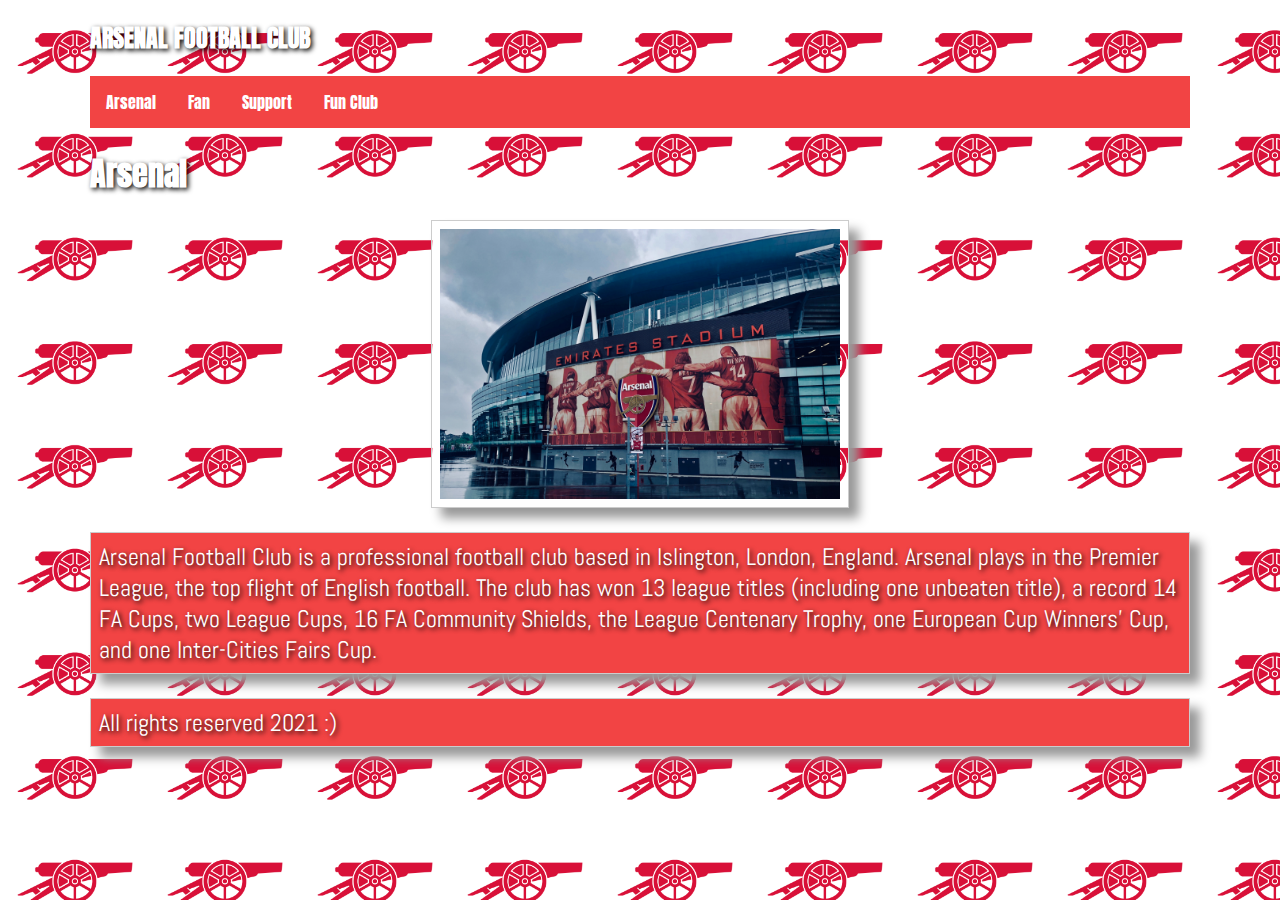
<file: index.html>
<!DOCTYPE html>
<html>
	<head>
		<title>Arsenal</title>
		<link rel="preconnect" href="https://fonts.googleapis.com">
<link rel="preconnect" href="https://fonts.gstatic.com" crossorigin>
<link href="https://fonts.googleapis.com/css2?family=Abel&display=swap" rel="stylesheet">
		<link rel="preconnect" href="https://fonts.googleapis.com">
<link rel="preconnect" href="https://fonts.gstatic.com" crossorigin>
<link href="https://fonts.googleapis.com/css2?family=Anton&display=swap" rel="stylesheet">
		<link rel="stylesheet" href="style.css">
		</head>
		<body>
		    <div id="container">
	        <header>
               <h2>ARSENAL FOOTBALL CLUB</h2>
			   <nav>
			   <ul>
  <li><a class="active" href="index.html">Arsenal</a></li>
  <li><a href="Fan.html">Fan</a></li>
  <li><a href="Support.html">Support</a></li>
  <li><a href="Fun Club.html">Fun Club</a></li>
</ul>
			   </nav>
            </header>			
		    <main>
		        <h1>Arsenal</h1>
				<img id="big-pic" src="afcstadium.jpg" alt="AFC Stadium">
				<p>Arsenal Football Club is a professional football club based in Islington, London, England. Arsenal plays in the Premier League, the top flight of English football. The club has won 13 league titles (including one unbeaten title), a record 14 FA Cups, two League Cups, 16 FA Community Shields, the League Centenary Trophy, one European Cup Winners' Cup, and one Inter-Cities Fairs Cup.</p>
			</main>
			<footer>
			<p>All rights reserved 2021 :)</p>
			</footer>
			</div>
		</body>
</html>
</file>
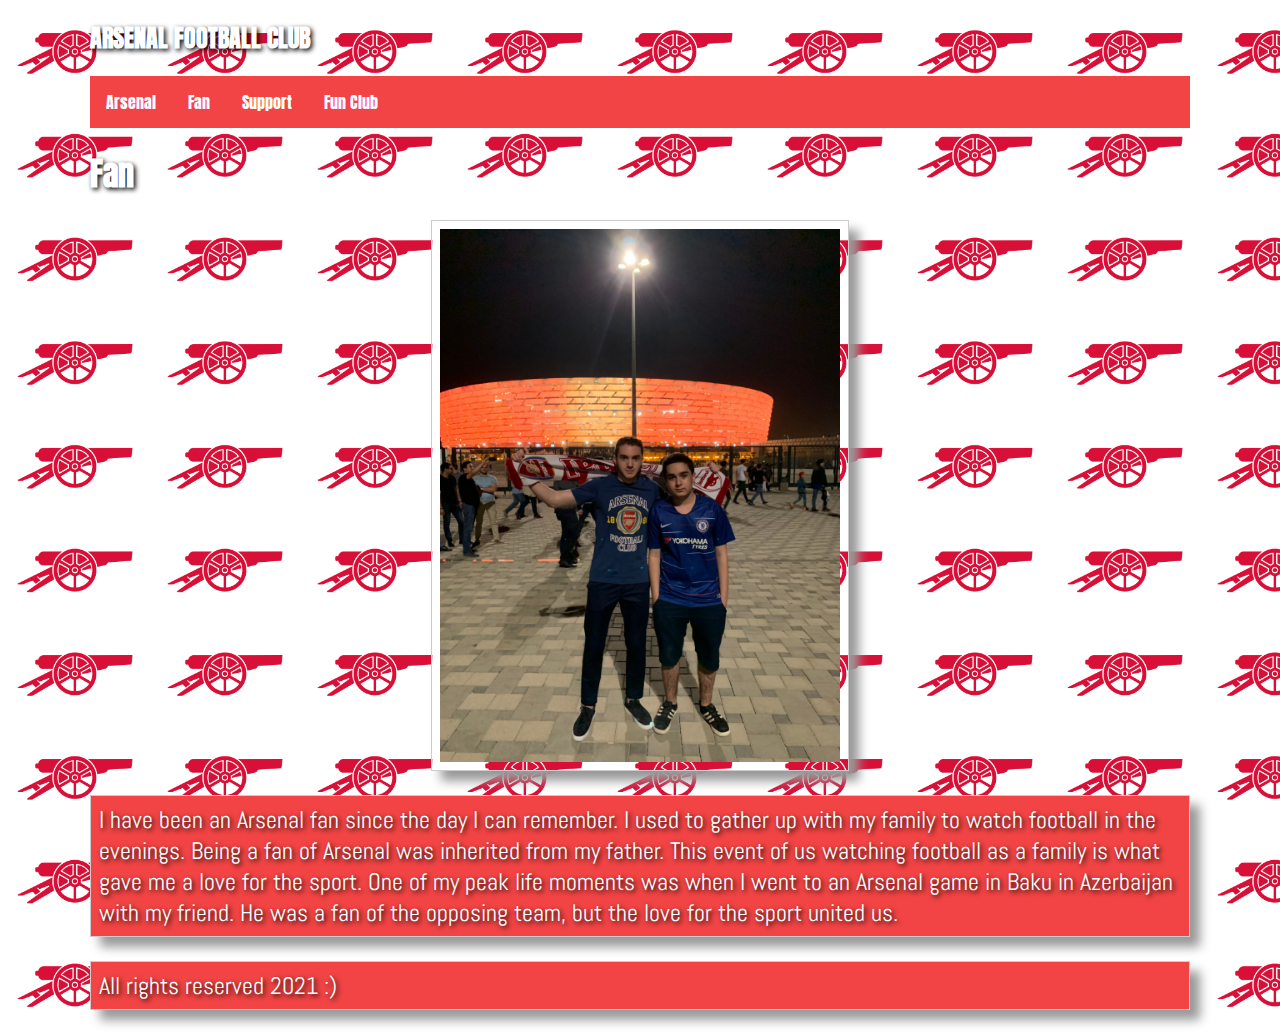
<file: Fan.html>
<!DOCTYPE html>
<html>
	<head>
		<title>Arsenal</title>
		<link rel="preconnect" href="https://fonts.googleapis.com">
<link rel="preconnect" href="https://fonts.gstatic.com" crossorigin>
<link href="https://fonts.googleapis.com/css2?family=Abel&display=swap" rel="stylesheet">
		<link rel="preconnect" href="https://fonts.googleapis.com">
<link rel="preconnect" href="https://fonts.gstatic.com" crossorigin>
<link href="https://fonts.googleapis.com/css2?family=Anton&display=swap" rel="stylesheet">
		<link rel="stylesheet" href="style.css">
		</head>
		<body>
		    <div id="container">
	        <header>
               <h2>ARSENAL FOOTBALL CLUB</h2>
			   <nav>
			      <ul>
  <li><a class="active" href="index.html">Arsenal</a></li>
  <li><a href="Fan.html">Fan</a></li>
  <li><a href="Support.html">Support</a></li>
  <li><a href="Fun Club.html">Fun Club</a></li>
</ul>
			   </nav>
            </header>			
		    <main>
		        <h1>Fan</h1>
				<img id="big-pic" src="mypic.jpg" alt="mypic">
				<p>I have been an Arsenal fan since the day I can remember. I used to gather up with my family to watch football in the evenings. Being a fan of Arsenal was inherited from my father. This event of us watching football as a family is what gave me a love for the sport. One of my peak life moments was when I went to an Arsenal game in Baku in Azerbaijan with my friend. He was a fan of the opposing team, but the love for the sport united us. </p>
			</main>
			<footer>
			<p>All rights reserved 2021 :)</p>
			</footer>
			</div>
		</body>
</html>
</file>
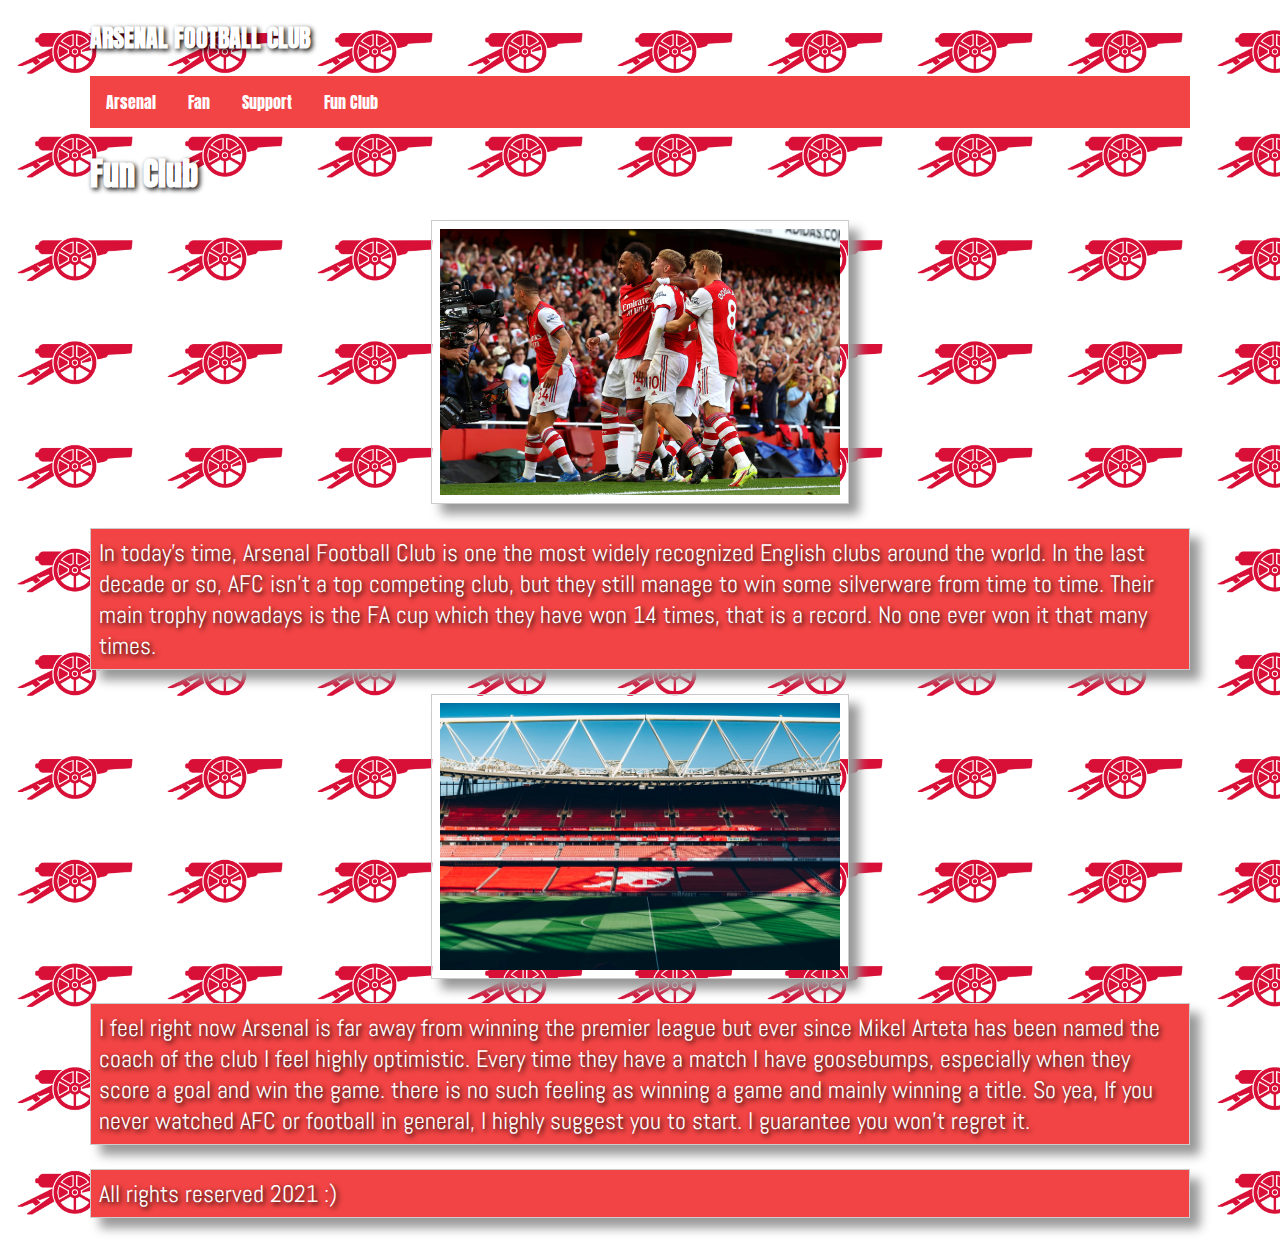
<file: Fun Club.html>
<!DOCTYPE html>
<html>
	<head>
		<title>Arsenal</title>
		<link rel="preconnect" href="https://fonts.googleapis.com">
<link rel="preconnect" href="https://fonts.gstatic.com" crossorigin>
<link href="https://fonts.googleapis.com/css2?family=Abel&display=swap" rel="stylesheet">
		<link rel="preconnect" href="https://fonts.googleapis.com">
<link rel="preconnect" href="https://fonts.gstatic.com" crossorigin>
<link href="https://fonts.googleapis.com/css2?family=Anton&display=swap" rel="stylesheet">
		<link rel="stylesheet" href="style.css">
		</head>
		<body>
		    <div id="container">
	        <header>
               <h2>ARSENAL FOOTBALL CLUB</h2>
			   <nav>
			      <ul>
  <li><a class="active" href="index.html">Arsenal</a></li>
  <li><a href="Fan.html">Fan</a></li>
  <li><a href="Support.html">Support</a></li>
  <li><a href="Fun Club.html">Fun Club</a></li>
</ul>
			   </nav>
            </header>			
		    <main>
		        <h1>Fun Club</h1>
				<img id="big-pic" src="arsenal.jpg" alt="club">
				<p>In today's time, Arsenal Football Club is one the most widely recognized English clubs around the world. In the last decade or so, AFC isn't a top competing club, but they still manage to win some silverware from time to time. Their main trophy nowadays is the FA cup which they have won 14 times, that is a record. No one ever won it that many times.</p>
				<img id="big-pic" src="grass.jfif" alt="grass">
				<p>I feel right now Arsenal is far away from winning the premier league but ever since Mikel Arteta has been named the coach of the club I feel highly optimistic. Every time they have a match I have goosebumps, especially when they score a goal and win the game. there is no such feeling as winning a game and mainly winning a title. So yea, If you never watched AFC or football in general, I highly suggest you to start. I guarantee you won't regret it.</p>
			</main>
			<footer>
			<p>All rights reserved 2021 :)</p>
			</footer>
			</div>
		</body>
</html>
</file>
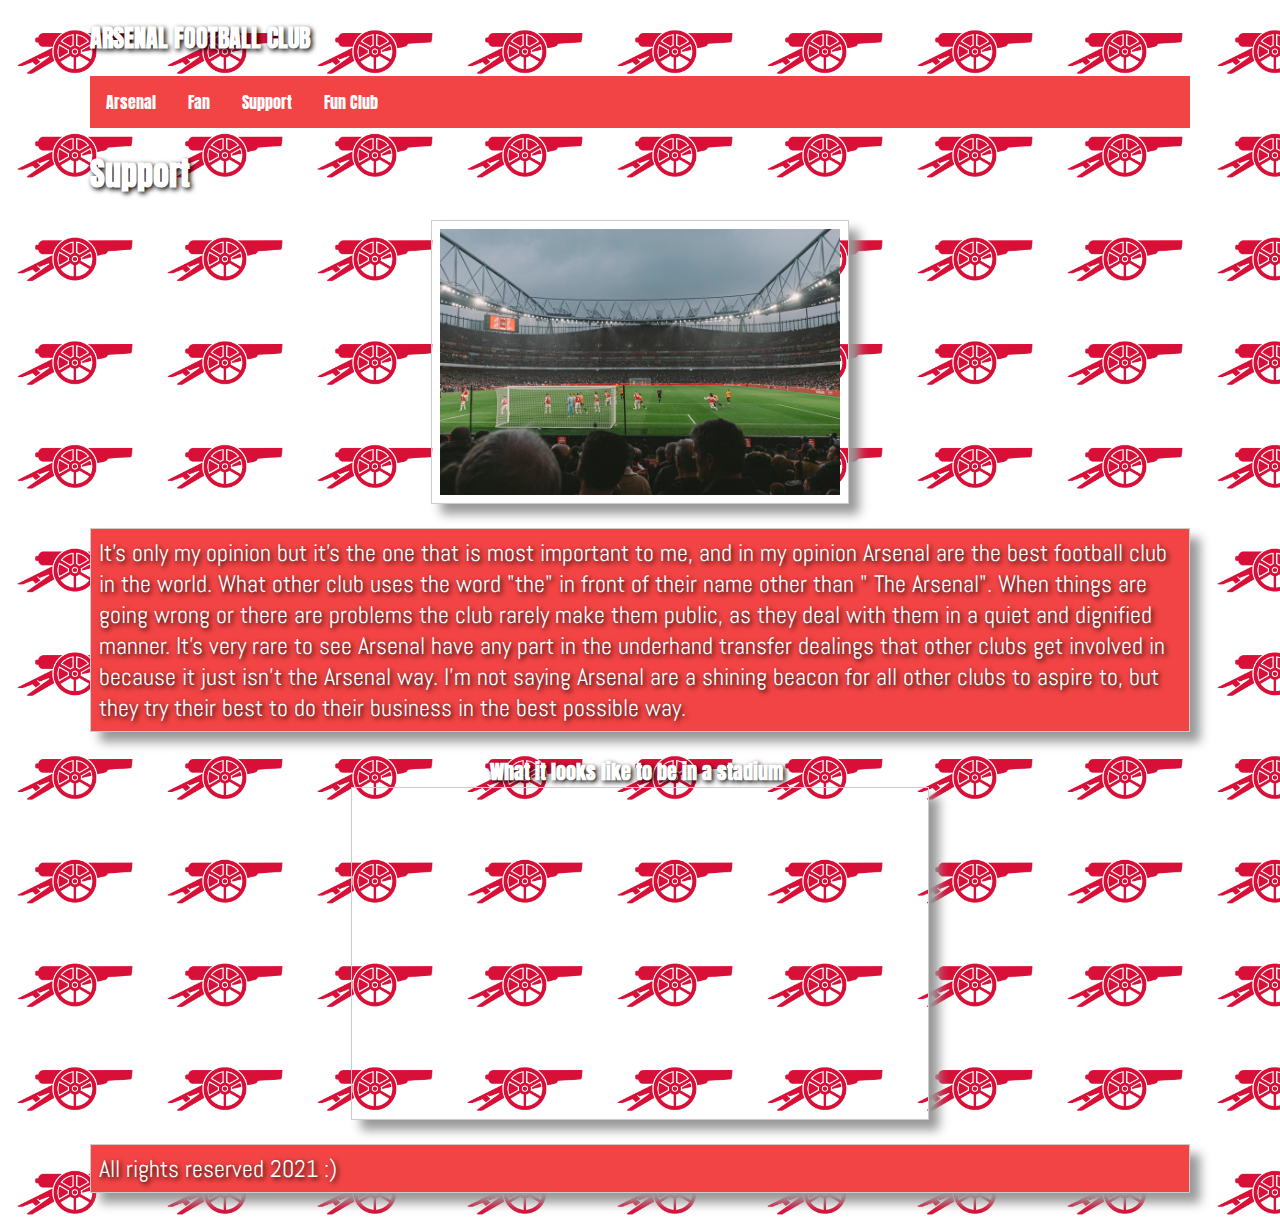
<file: Support.html>
<!DOCTYPE html>
<html>
	<head>
		<title>Arsenal</title>
		<link rel="preconnect" href="https://fonts.googleapis.com">
<link rel="preconnect" href="https://fonts.gstatic.com" crossorigin>
<link href="https://fonts.googleapis.com/css2?family=Abel&display=swap" rel="stylesheet">
		<link rel="preconnect" href="https://fonts.googleapis.com">
<link rel="preconnect" href="https://fonts.gstatic.com" crossorigin>
<link href="https://fonts.googleapis.com/css2?family=Anton&display=swap" rel="stylesheet">
		<link rel="stylesheet" href="style.css">
		</head>
		<body>
		    <div id="container">
	        <header>
               <h2>ARSENAL FOOTBALL CLUB</h2>
			   <nav>
			      <ul>
  <li><a class="active" href="index.html">Arsenal</a></li>
  <li><a href="Fan.html">Fan</a></li>
  <li><a href="Support.html">Support</a></li>
  <li><a href="Fun Club.html">Fun Club</a></li>
</ul>
			   </nav>
            </header>			
		    <main>
		        <h1>Support</h1>
			
				<img id="big-pic" src="gunners.jfif" alt="fans">
					<p>It's only my opinion but it's the one that is most important to me, and in my opinion Arsenal are the best football club in the world. What other club uses the word "the" in front of their name other than " The Arsenal".

When things are going wrong or there are problems the club rarely make them public, as they deal with them in a quiet and dignified manner. It's very rare to see Arsenal have any part in the underhand transfer dealings that other clubs get involved in because it just isn't the Arsenal way.

I'm not saying Arsenal are a shining beacon for all other clubs to aspire to, but they try their best to do their business in the best possible way.</p>
					<h4>What it looks like to be in a stadium</h4>
				<iframe width="560" height="315" src="https://www.youtube.com/embed/LTvPrN38qZ8" title="YouTube video player" frameborder="1" allow="accelerometer; autoplay; clipboard-write; encrypted-media; gyroscope; picture-in-picture" allowfullscreen></iframe>
			</main>
			
			<footer>
			<p>All rights reserved 2021 :)</p>
			</footer>
			</div>
		</body>
</html>
</file>
<file: style.css>
body{
	
  background-image: url('logo.png');
  background-repeat: repeat;
  background-size: 150px;
  
}

  p {
	  display: block;
        background: transparent;
        padding: 8px;
        border: 1px solid #ccc;
        box-shadow: 10px 10px 10px #999;
	  
	  font-family: 'Abel', sans-serif;
	  font-size: 150%;
	  text-shadow: 2px 2px 5px black;
	  background-color: #f24444;
  color: white;
}
  h1 {
	  font-family: 'Anton', sans-serif;
	  text-shadow: 2px 2px 5px black;
  color: white;
}
  h2 {
	  font-family: 'Anton', sans-serif;
	  text-shadow: 2px 2px 5px black;
  color: white;
}
  h4 {
	  font-size: 125%;
	  width: 300px;
	  margin: auto;
	  font-family: 'Anton', sans-serif;
	  text-shadow: 2px 2px 5px black;
  color: white;
  }	
	#container{
	width: 1100px;
	margin: 0 auto;
	background-color: transparent;
}
#big-pic {
	 display: block;
        background: transparent;
        padding: 8px;
        border: 1px solid #ccc;
        box-shadow: 10px 10px 10px #999;
	width: 400px;
	 display: block;
  margin-left: auto;
  margin-right: auto;
}
ul {
	font-family: 'Anton', sans-serif;
  list-style-type: none;
  margin: 0;
  padding: 0;
  overflow: hidden;
  background-color: #f24444;
}

li {
  float: left;
}
iframe {
	display: block;
        background: transparent;
        padding: 8px;
        border: 1px solid #ccc;
        box-shadow: 10px 10px 10px #999;
	
	display: block;
  margin-left: auto;
  margin-right: auto;
}
li a {
  display: block;
  color: white;
  text-align: center;
  padding: 14px 16px;
  text-decoration: none;
}

li a:hover:not(.active) {
  background-color: #000000;
}

.active {
  background-color: transparent;
}
</file>
